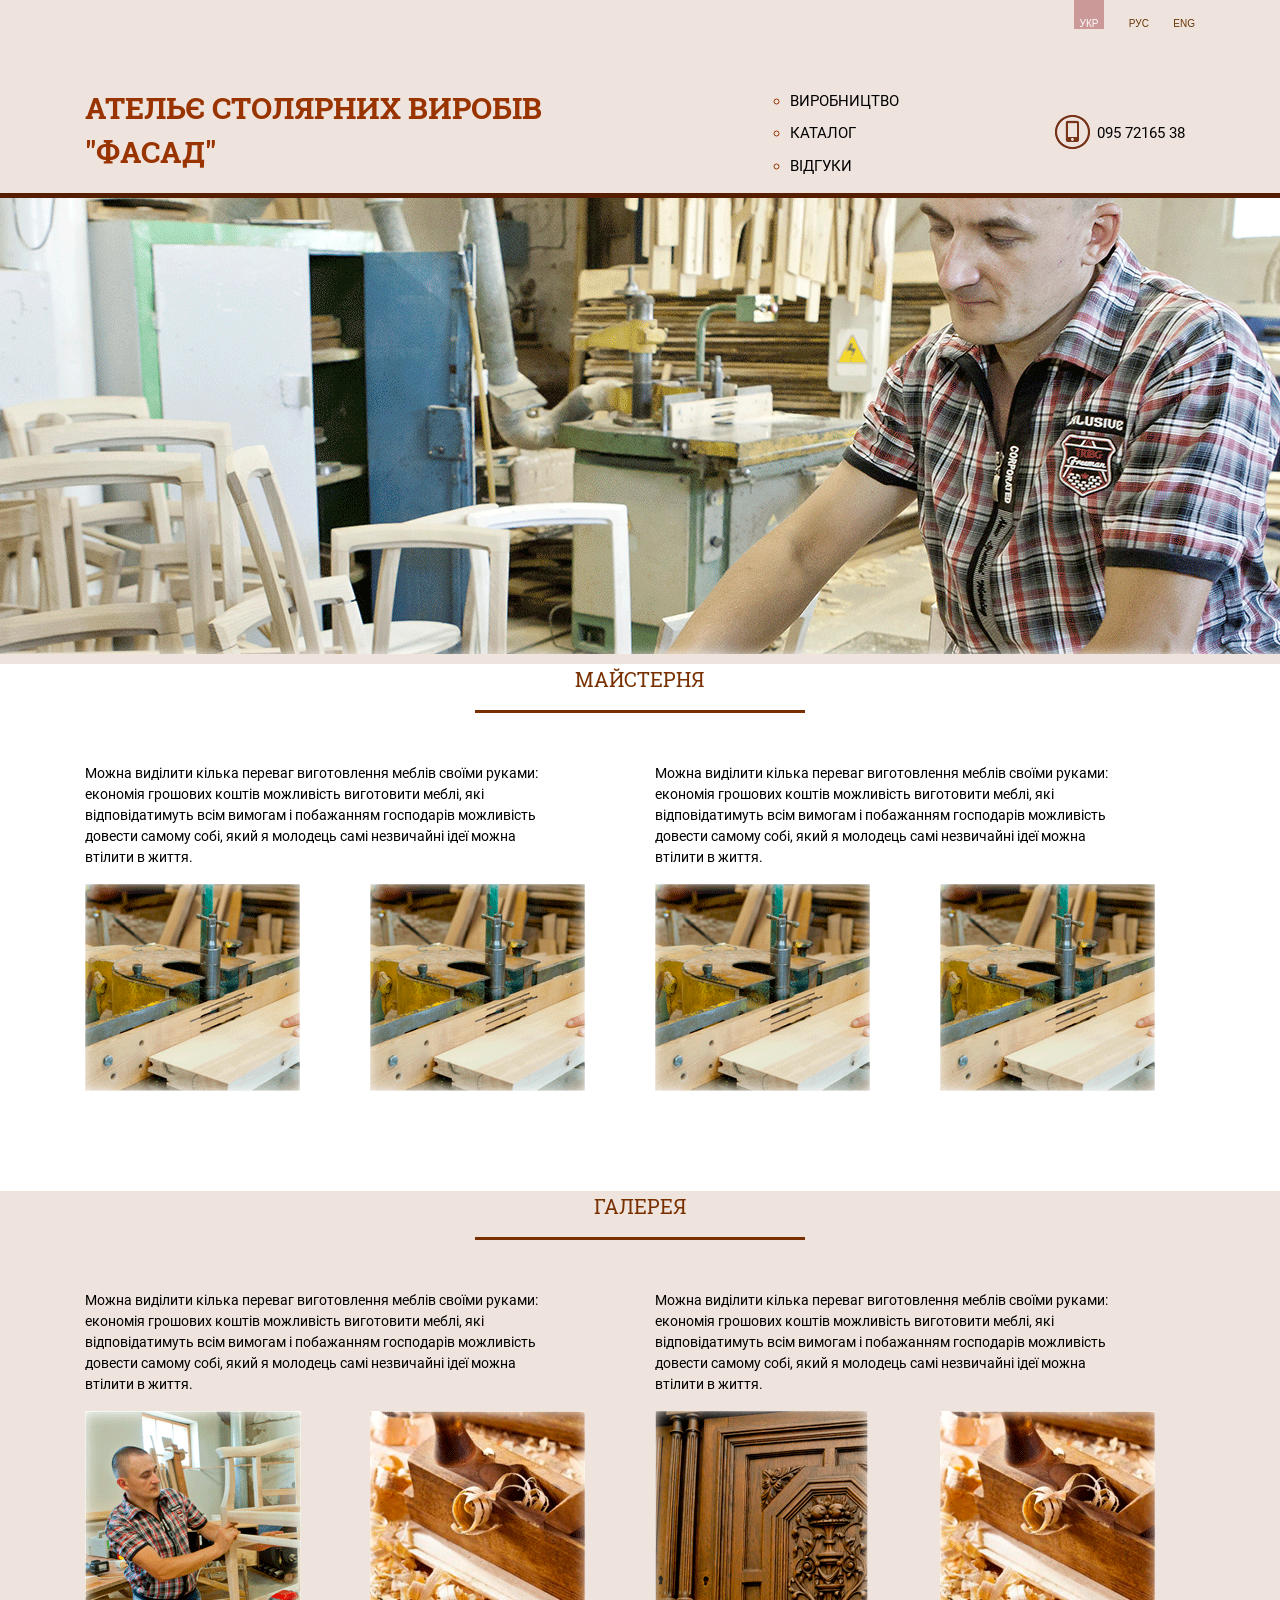
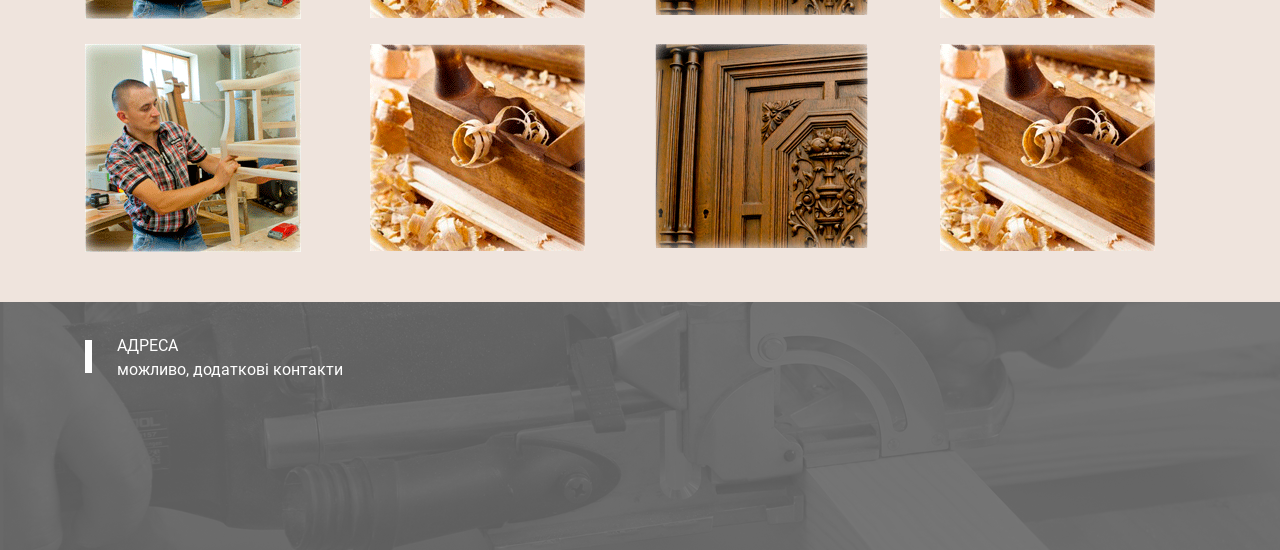
<file: web/index.html>
<!DOCTYPE html>
<html>
<head>
	<title></title>
	<meta charset="utf-8">
	<meta name="viewport" content="width=device-width, initial-scale=1">		
	<link rel="stylesheet" type="text/css" href="css/main.css">
	<link rel="stylesheet" type="text/css" href="css/bootstrap.min.css">

</head>
<body>
<!-- HEADER -->
<!-- LANGUAGE -->
<div class="container">
	<div class="row">
	<div class="col">
		<div class="link">
			<a class="header_link active" href="#" > УКР</a>
			<a class="header_link" href="#"> РУС</a>
			<a class="header_link" href="#"> ENG</a>
		</div>
	</div>
	</div>
</div>
<!-- END -->
<div class="container">
	<div class="row">
			<a href="#" class="scrollup">Наверх</a>
		<div class="col-md-7 col-sm-12">
			<h1 class="header">АТЕЛЬЄ СТОЛЯРНИХ ВИРОБІВ</h1>
			<h1 class="header">"ФАСАД"</h1>
		</div>
		<div class="col-md-3 col-sm-12">
		<ul class="header">
			<li class="header"><a href=""><span>ВИРОБНИЦТВО</span></a></li>
			<li class="header"><a href=""><span>КАТАЛОГ</span></a></li>
			<li class="header"><a href=""><span>ВІДГУКИ</span></a></li>
		</ul>
		</div>
		<div class="col-md-2 col-sm-12">
			<div style="margin-top: 25px;margin-left: 20px;">
			<img src="img/phone.png" alt="phone">
			<p class="phone_header" style="margin-top: -19%;margin-left: 30%;">095 72165 38</p>
		</div>
	</div>
	</div>
</div>

<div style="background-color: #561e00;height: 5px;"></div>

<div class="header_big_f">

</div>
<div style="background-color: #fff;">
<p class="container text-center" style="font-size: 20px;font-family: RobotoSlab-Regular	;color:#793000;">МАЙСТЕРНЯ</p>
<div class="container text-center" style="background-color:#793000;width: 330px; height: 3px;margin-bottom: 50px;"></div>
<!-- END -->
<div class="container">
<div class="row">
<p class="col-md-6 col-sm-12" style="font-family: Roboto-Regular;font-size: 14px;color: #000">Можна виділити кілька переваг виготовлення меблів своїми руками:<br> економія грошових коштів можливість виготовити меблі, які<br> відповідатимуть всім вимогам і побажанням господарів можливість<br> довести самому собі, який я молодець самі незвичайні ідеї можна<br> втілити в життя.</p>
<p class="col-md-6 col-sm-12" style="font-family: Roboto-Regular;font-size: 14px;color: #000">Можна виділити кілька переваг виготовлення меблів своїми руками:<br> економія грошових коштів можливість виготовити меблі, які<br> відповідатимуть всім вимогам і побажанням господарів можливість<br> довести самому собі, який я молодець самі незвичайні ідеї можна<br> втілити в життя.</p>
</div>
</div>
<div class="container">
	<div class="row" >
		<div class="col-md-3 col-sm-12" style="margin-bottom: 100px">
			<img src="img/screen.png" alt="screen">
		</div>
		<div class="col-md-3 col-sm-12">
			<img src="img/screen.png" alt="screen">
		</div>
		<div class="col-md-3 col-sm-12">
			<img src="img/screen.png" alt="screen">
		</div>
		<div class="col-md-3 col-sm-12">
			<img src="img/screen.png" alt="screen">
		</div>
	</div>
</div>
</div>
<p class="container text-center" style="font-size: 20px;font-family: RobotoSlab-Regular	;color:#793000;">ГАЛЕРЕЯ</p>
<div class="container text-center" style="background-color:#793000;width: 330px; height: 3px;margin-bottom: 50px;"></div>
<div class="container">
<div class="row">
<p class="col-md-6 col-sm-12" style="font-family: Roboto-Regular;font-size: 14px;color: #000">Можна виділити кілька переваг виготовлення меблів своїми руками:<br> економія грошових коштів можливість виготовити меблі, які<br> відповідатимуть всім вимогам і побажанням господарів можливість<br> довести самому собі, який я молодець самі незвичайні ідеї можна<br> втілити в життя.</p>
<p class="col-md-6 col-sm-12" style="font-family: Roboto-Regular;font-size: 14px;color: #000">Можна виділити кілька переваг виготовлення меблів своїми руками:<br> економія грошових коштів можливість виготовити меблі, які<br> відповідатимуть всім вимогам і побажанням господарів можливість<br> довести самому собі, який я молодець самі незвичайні ідеї можна<br> втілити в життя.</p>
</div>
</div>
<div class="container">
	<div class="row" >
		<div class="col-md-3 col-sm-12" >
			<img src="img/g1.png" alt="screen">
		</div>
		<div class="col-md-3 col-sm-12">
			<img src="img/g2.png" alt="screen">
		</div>
		<div class="col-md-3 col-sm-12">
			<img src="img/g3.png" alt="screen">
		</div>
		<div class="col-md-3 col-sm-12">
			<img src="img/g2.png" alt="screen">
		</div>
	</div>
</div>
<div class="container" style="margin-top: 25px;margin-bottom: 50px;">
	<div class="row" >
		<div class="col-md-3 col-sm-12" >
			<img src="img/g1.png" alt="screen">
		</div>
		<div class="col-md-3 col-sm-12">
			<img src="img/g2.png" alt="screen">
		</div>
		<div class="col-md-3 col-sm-12">
			<img src="img/g3.png" alt="screen">
		</div>
		<div class="col-md-3 col-sm-12">
			<img src="img/g2.png" alt="screen">
		</div>
	</div>
</div>
<footer>
	<div class="footer">
		<div class="container">
	<div class="line">
		<img src="/web/img/line.png" height="33" width="7" />
	</div>
	<p style="position: absolute;margin-top:2.5%;margin-left: 2.5%;color: #fff;font-family:Roboto-Regular;font-size: 16px;">АДРЕСА <br>можливо, додаткові контакти</p>	
	</div>
	</div>
</footer>



			<!--   JS SCRIPT	-->
	<script src="js/jquery-3.3.1.min.js"></script>
    <script src="js/popper.min.js"></script>
    <script src="js/bootstrap.min.js"></script>
<script type="text/javascript">
	$(document).ready(function(){
	    $(window).scroll(function(){
    	    if (($(this).scrollTop() > 200) && (($(this).scrollTop() < 650)) ) {
        	    $('.scrollup').fadeIn();
        	} else {
            	$('.scrollup').fadeOut();
        	}
        	}); 
        	$('.scrollup').click(function(){
        	$("html, body").animate({ scrollTop: 0 }, 150);
        	return false;
    	});
  	});
</script>
		      <!--   END	-->
</body>
</html>
</file>
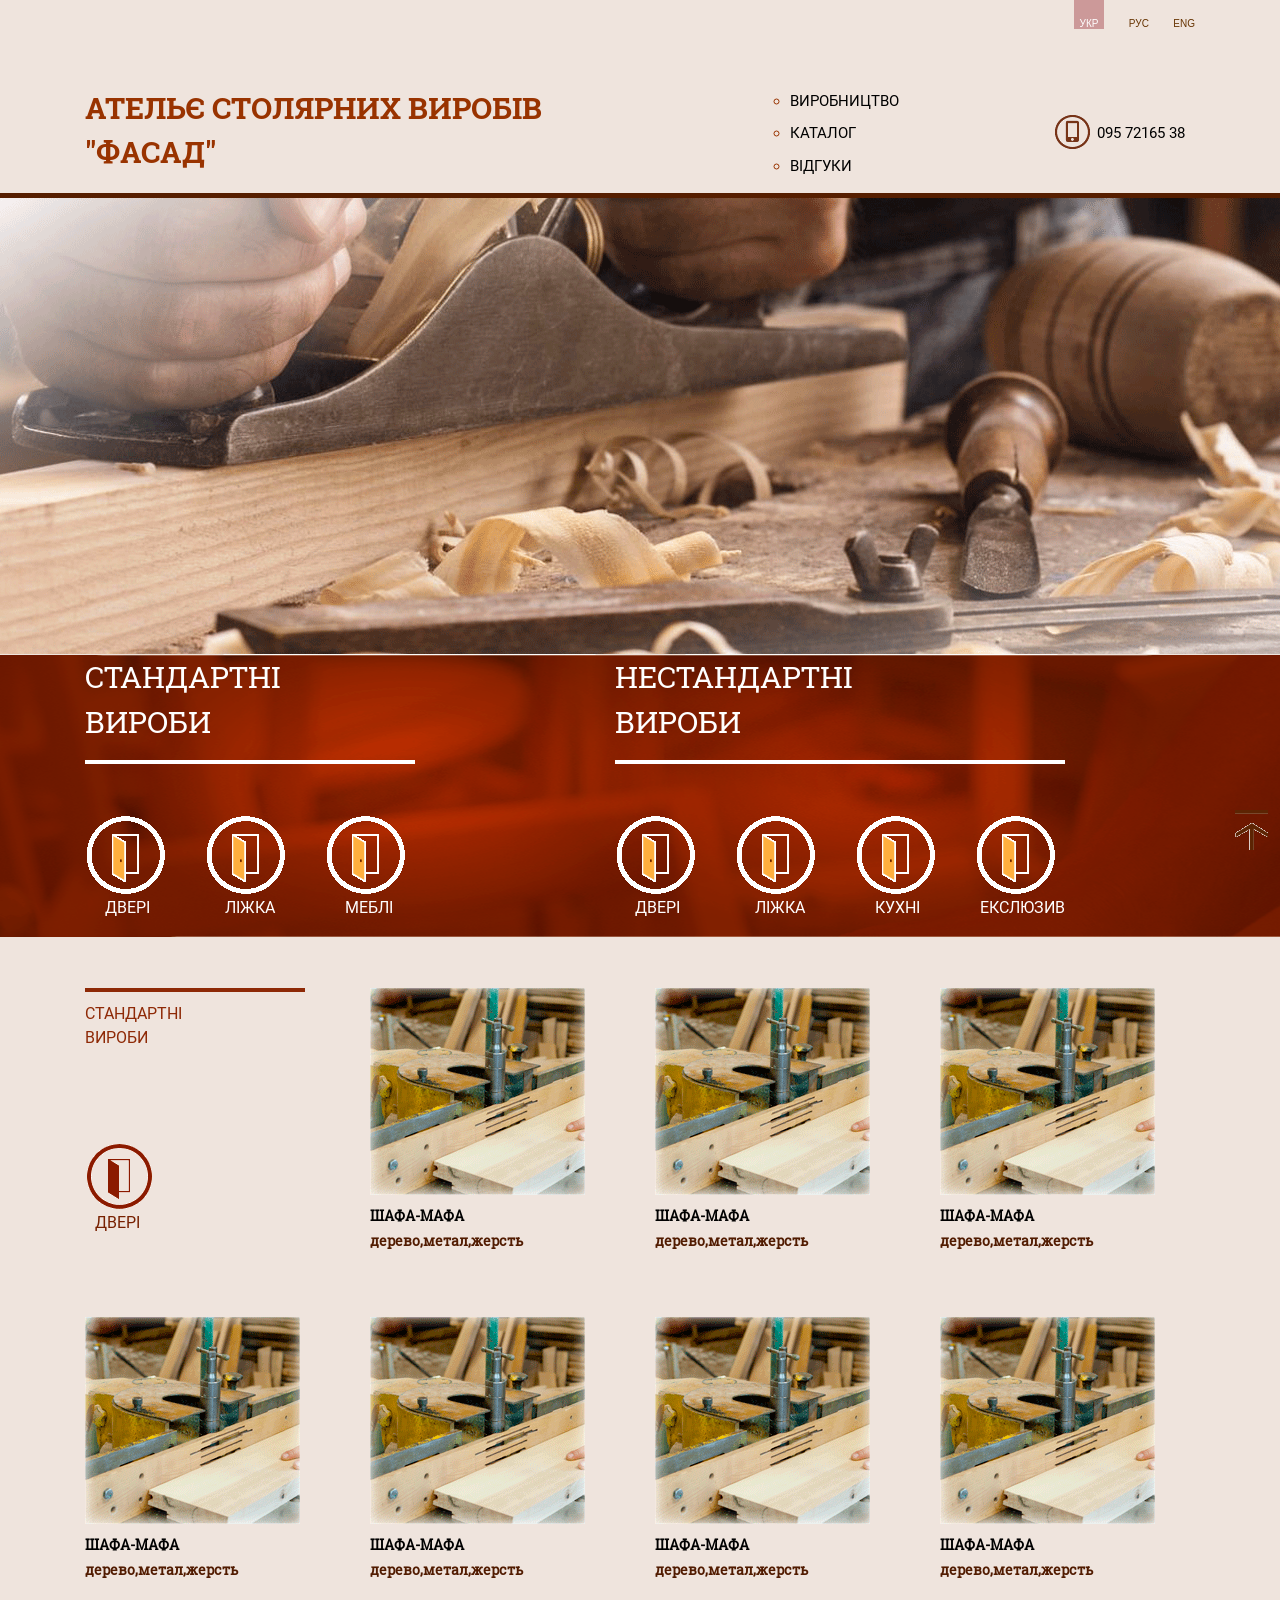
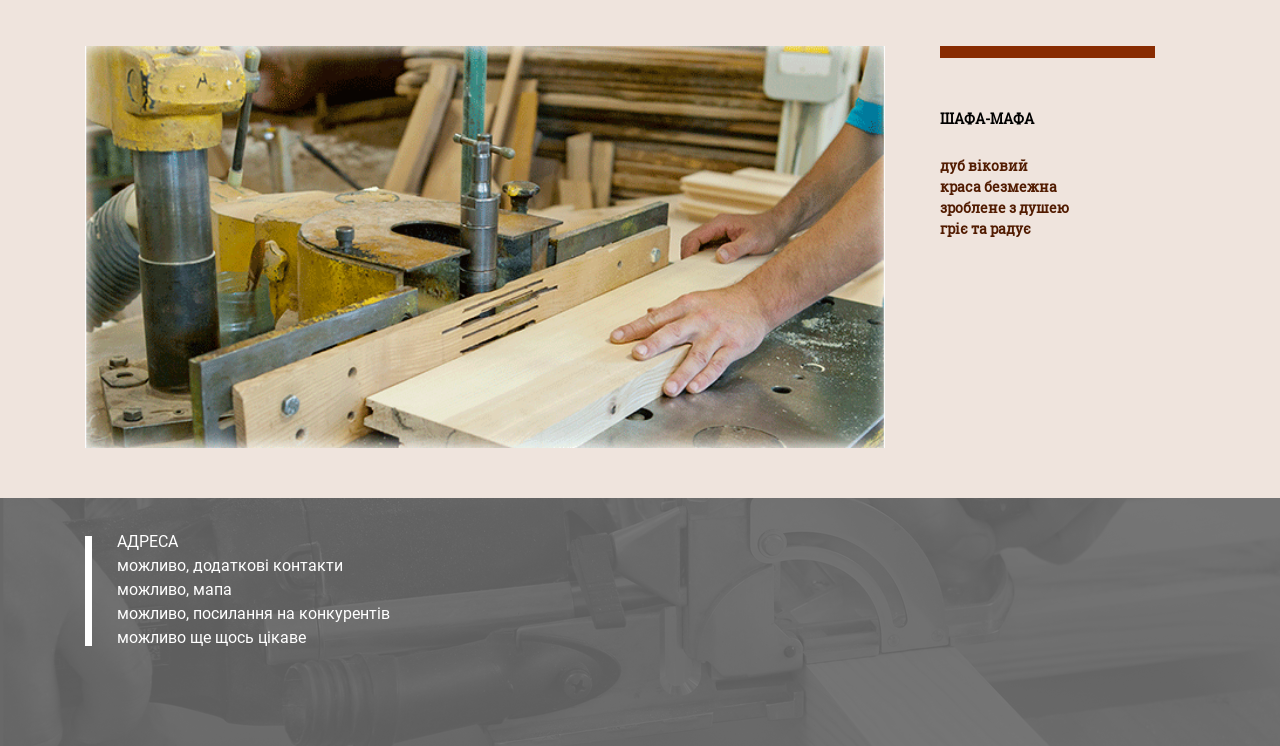
<file: web/fasad_back.html>
<!DOCTYPE html>
<html>
<head>
	<title></title>
	<meta charset="utf-8">
	<meta name="viewport" content="width=device-width, initial-scale=1">		
	<link rel="stylesheet" type="text/css" href="css/main.css">
	<link rel="stylesheet" type="text/css" href="css/bootstrap.min.css">

</head>
<body>
<!-- HEADER -->
<!-- LANGUAGE -->
<div class="container">
	<div class="row">
	<div class="col">
		<div class="link">
			<a class="header_link active" href="#" > УКР</a>
			<a class="header_link" href="#"> РУС</a>
			<a class="header_link" href="#"> ENG</a>
		</div>
	</div>
	</div>
</div>
<!-- END -->
<div class="container">
	<div class="row">
			<a href="#" class="scrollup">Наверх</a>
		<div class="col-md-7 col-sm-12">
			<h1 class="header">АТЕЛЬЄ СТОЛЯРНИХ ВИРОБІВ</h1>
			<h1 class="header">"ФАСАД"</h1>
		</div>
		<div class="col-md-3 col-sm-12">
		<ul class="header">
			<li class="header"><a href=""><span>ВИРОБНИЦТВО</span></a></li>
			<li class="header"><a href=""><span>КАТАЛОГ</span></a></li>
			<li class="header"><a href=""><span>ВІДГУКИ</span></a></li>
		</ul>
		</div>
		<div class="col-md-2 col-sm-12">
			<div style="margin-top: 25px;margin-left: 20px;">
			<img src="img/phone.png" alt="phone">
			<p class="phone_header" style="margin-top: -19%;margin-left: 30%;">095 72165 38</p>
		</div>
	</div>
	</div>
</div>

<div style="background-color: #561e00;height: 5px;"></div>

<div class="header_big">

</div>

<div class="page_1">
	<div class="container">
		<div class="row">
			<div class="col-md-offset-1 col-md-4">
				<p style="font-family: RobotoSlab-Regular;color:#fff;font-size: 30px;">СТАНДАРТНІ <br>ВИРОБИ</p>		
					<div class="text-center" style="background-color:#fff;width: 330px; height: 4px;margin-bottom: 50px;">
					</div>
					<div style="position: absolute;">
						<img src="img/st1.png" alt="">
						<p style="font-family: Roboto-Regular; font-size: 16px;color: #fff;margin-left: 20px;">ДВЕРІ</p>
					</div>
					<div style="position: absolute;margin-left:120px;">
						<img src="img/st1.png" alt="">
						<p style="font-family: Roboto-Regular; font-size: 16px;color: #fff; margin-left: 20px;">ЛІЖКА</p>
					</div>
					<div style="position: absolute;margin-left:240px;">
						<img src="img/st1.png" alt="">
						<p style="font-family: Roboto-Regular; font-size: 16px;color: #fff;margin-left: 20px;">МЕБЛІ</p>
					</div>
			</div>
			<div class="col-md-offset-1 col-md-4" style="margin-left: 150px;">
     			<p style="font-family: RobotoSlab-Regular;color:#fff;font-size: 30px;">НЕСТАНДАРТНІ<br> ВИРОБИ</p>
     				<div class="text-center" style="background-color:#fff;width: 450px; height: 4px;margin-bottom: 50px;">
     				</div>
     					<div style="position: absolute;margin-left:0px;">
     						<img src="img/st1.png" alt="">
     						<p style="font-family: Roboto-Regular; font-size: 16px;color: #fff; margin-left: 20px;">ДВЕРІ</p>
     					</div>
     					<div style="position: absolute;margin-left:120px;">
     						<img src="img/st1.png" alt="">
     						<p style="font-family: Roboto-Regular; font-size: 16px;color: #fff; margin-left: 20px;">ЛІЖКА</p>
     					</div>
     					<div style="position: absolute;margin-left:240px;">
     						<img src="img/st1.png" alt="">
     					<p style="font-family: Roboto-Regular; font-size: 16px;color: #fff;margin-left: 20px;">КУХНІ</p>
     					</div>
     					<div style="position: absolute;margin-left:360px;">
     					<img src="img/st1.png" alt="">
     					<p style="font-family: Roboto-Regular; font-size: 16px;color: #fff; margin-left: 5px;">ЕКСЛЮЗИВ</p>
     					</div>
			</div>
		</div>
	</div>
</div>

<!-- END -->
<div class="container" style="margin-top: 50px;">
	<div class="row">
		<div class="col-md-3">
			<div class="text-center" style="background-color:#8e2906;width: 220px; height: 4px;">
			 </div>
	 		<p style="font-family: Roboto-Regular;color:#8e2906;font-size: 16px;position: absolute;margin-top: 10px;">	СТАНДАРТНІ<br> ВИРОБИ</p>
	 		<div style="position: absolute;margin-top: 150px;">
				<img src="img/stblack.png" alt="dor">
				<p style="font-family: Roboto-Regular;color:#772000;font-size: 16px;margin-left: 10px;">ДВЕРІ</p>
			</div>
		</div>
		<div class="col-md-3">
			<img src="img/primer-maket.png" alt="mak">
			<p style="font-family: RobotoSlab-Regular;color:#000;font-size: 14px;position: absolute;margin-top: 10px; font-weight: 600;">ШАФА-МАФА</p>
			<p style="font-family: RobotoSlab-Regular;color:#511b00;font-size: 14px;margin-top: 35px; font-weight: 600;">дерево,метал,жерсть</p>
		</div>
		<div class="col-md-3">
			<img src="img/primer-maket.png" alt="mak">
			<p style="font-family: RobotoSlab-Regular;color:#000;font-size: 14px;position: absolute;margin-top: 10px; font-weight: 600;">ШАФА-МАФА</p>
			<p style="font-family: RobotoSlab-Regular;color:#511b00;font-size: 14px;margin-top: 35px; font-weight: 600;">дерево,метал,жерсть</p>
		</div>
		<div class="col-md-3">
			<img src="img/primer-maket.png" alt="mak">
			<p style="font-family: RobotoSlab-Regular;color:#000;font-size: 14px;position: absolute;margin-top: 10px; font-weight: 600;">ШАФА-МАФА</p>
			<p style="font-family: RobotoSlab-Regular;color:#511b00;font-size: 14px;margin-top: 35px; font-weight: 600;">дерево,метал,жерсть</p>
		</div>
	</div>
</div>
<div class="container" style="margin-top: 50px;">
	<div class="row">
		<div class="col-md-3">
			<img src="img/primer-maket.png" alt="mak">
			<p style="font-family: RobotoSlab-Regular;color:#000;font-size: 14px;position: absolute;margin-top: 10px; font-weight: 600;">ШАФА-МАФА</p>
			<p style="font-family: RobotoSlab-Regular;color:#511b00;font-size: 14px;margin-top: 35px; font-weight: 600;">дерево,метал,жерсть</p>
		</div>
		<div class="col-md-3">
			<img src="img/primer-maket.png" alt="mak">
			<p style="font-family: RobotoSlab-Regular;color:#000;font-size: 14px;position: absolute;margin-top: 10px; font-weight: 600;">ШАФА-МАФА</p>
			<p style="font-family: RobotoSlab-Regular;color:#511b00;font-size: 14px;margin-top: 35px; font-weight: 600;">дерево,метал,жерсть</p>
		</div>
		<div class="col-md-3">
			<img src="img/primer-maket.png" alt="mak">
			<p style="font-family: RobotoSlab-Regular;color:#000;font-size: 14px;position: absolute;margin-top: 10px; font-weight: 600;">ШАФА-МАФА</p>
			<p style="font-family: RobotoSlab-Regular;color:#511b00;font-size: 14px;margin-top: 35px; font-weight: 600;">дерево,метал,жерсть</p>
		</div>
		<div class="col-md-3">
			<img src="img/primer-maket.png" alt="mak">
			<p style="font-family: RobotoSlab-Regular;color:#000;font-size: 14px;position: absolute;margin-top: 10px; font-weight: 600;">ШАФА-МАФА</p>
			<p style="font-family: RobotoSlab-Regular;color:#511b00;font-size: 14px;margin-top: 35px; font-weight: 600;">дерево,метал,жерсть</p>
		</div>
	</div>
</div>
<div class="container" style="margin-top: 50px;">
	<div class="row">
		<div class="col-md-9">
			<img src="img/backf.png" alt="back" width="800">
		</div>
		<div class="col-md-3">
			<div class="text-center" style="background-color:#882b01;width: 215px; height: 12px;margin-bottom: 50px;">
			</div>
				<p style="font-family: RobotoSlab-Regular;color:#000;font-size: 14px;font-weight: 600;">ШАФА-МАФА</p>
				<p style="font-family: RobotoSlab-Regular;color:#511b00;font-size: 14px;position: absolute;margin-top: 10px; font-weight: 600;">дуб віковий<br>краса безмежна<br>зроблене з душею<br>гріє та радує</p>
		</div>
	</div>
</div>

<div class="container" style="margin-top: 50px;">
</div>




		
	<div class="footer">
		<div class="container">
	<div class="line">
		<img src="/web/img/line.png" height="110" />
	</div>
	<p style="position: absolute;margin-top:2.5%;margin-left: 2.5%;color: #fff;font-family:Roboto-Regular;font-size: 16px;">АДРЕСА <br>можливо, додаткові контакти <br>можливо, мапа <br>можливо, посилання на конкурентів<br>можливо ще щось цікаве</p>	
	</div>
	</div>
	
			<!--   JS SCRIPT	-->
	<script src="js/jquery-3.3.1.min.js"></script>
    <script src="js/popper.min.js"></script>
    <script src="js/bootstrap.min.js"></script>
<script type="text/javascript">
	$(document).ready(function(){
	    $(window).scroll(function(){
    	    if ($(this).scrollTop() > 200 ) {
        	    $('.scrollup').fadeIn();
        	} else {
            	$('.scrollup').fadeOut();
        	}
        	}); 
        	$('.scrollup').click(function(){
        	$("html, body").animate({ scrollTop: 0 }, 150);
        	return false;
    	});
  	});
</script>
		      <!--   END	-->
</body>
</html>
</file>
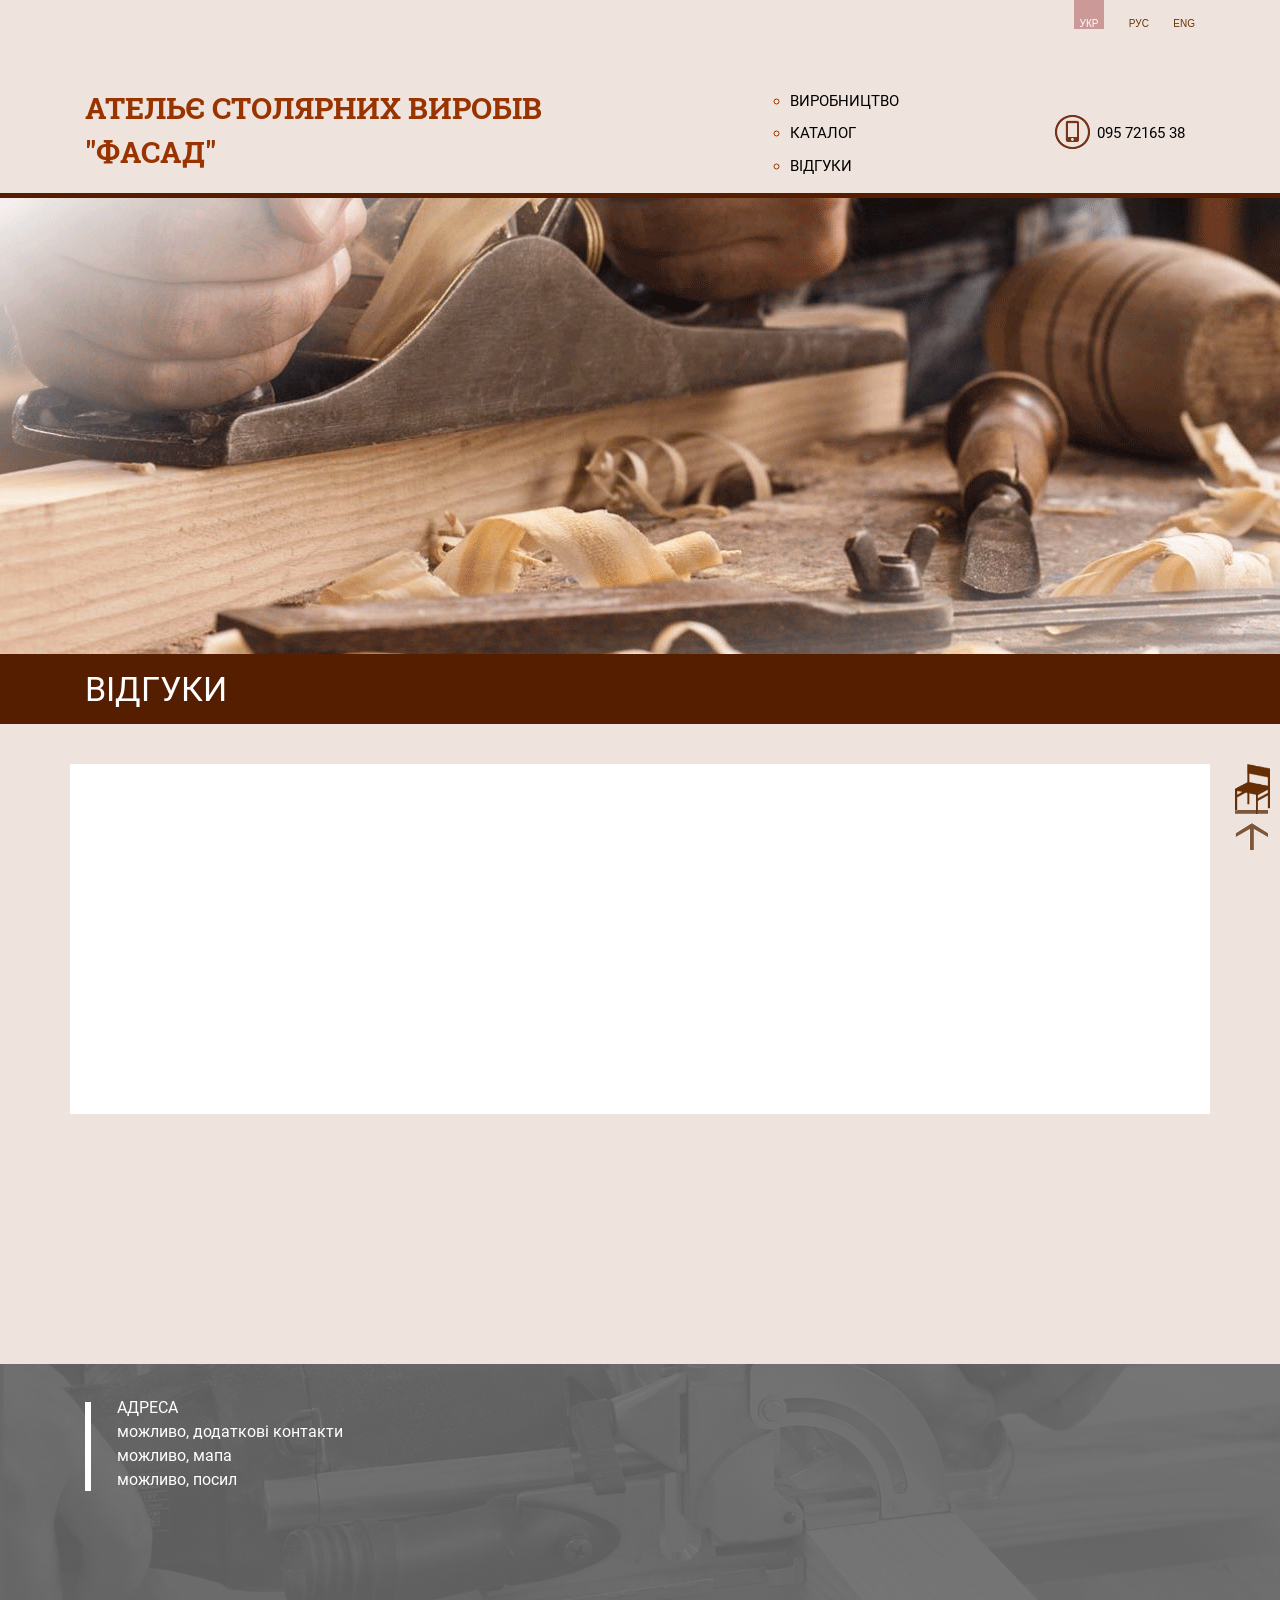
<file: web/fasad_product.html>
<!DOCTYPE html>
<html>
<head>
	<title></title>
	<meta charset="utf-8">
	<meta name="viewport" content="width=device-width, initial-scale=1">		
	<link rel="stylesheet" type="text/css" href="css/main.css">
	<link rel="stylesheet" type="text/css" href="css/bootstrap.min.css">

</head>
<body>
<!-- HEADER -->
<!-- LANGUAGE -->
<div class="container">
	<div class="row">
	<div class="col">
		<div class="link">
			<a class="header_link active" href="#" > УКР</a>
			<a class="header_link" href="#"> РУС</a>
			<a class="header_link" href="#"> ENG</a>
		</div>
	</div>
	</div>
</div>
<!-- END -->
<div class="container">
	<div class="row">
			<a href="#" class="scrollup">Наверх</a>
		<div class="col-md-7 col-sm-12">
			<h1 class="header">АТЕЛЬЄ СТОЛЯРНИХ ВИРОБІВ</h1>
			<h1 class="header">"ФАСАД"</h1>
		</div>
		<div class="col-md-3 col-sm-12">
		<ul class="header">
			<li class="header"><a href=""><span>ВИРОБНИЦТВО</span></a></li>
			<li class="header"><a href=""><span>КАТАЛОГ</span></a></li>
			<li class="header"><a href=""><span>ВІДГУКИ</span></a></li>
		</ul>
		</div>
		<div class="col-md-2 col-sm-12">
			<div style="margin-top: 25px;margin-left: 20px;">
			<img src="img/phone.png" alt="phone">
			<p class="phone_header" style="margin-top: -19%;margin-left: 30%;">095 72165 38</p>
		</div>
	</div>
	</div>
</div>

<div style="background-color: #561e00;height: 5px;"></div>
<div class="header_1">
<div class="header_big">

</div>
<p class="container" style="font-size: 34px;font-family: Roboto-Regular	;color:#fff;">ВІДГУКИ</p>
</div>
<!-- END -->

<div class="table" >
	<img src="img/table.png" alt="table" style="position:relative;float:right; margin-top: 40px;width: 35px;height: 50px;margin-right: 10px;">
</div>
<div class="container" style="margin-top: 40px;">
	<div class="row" style="background-color: #fff;height:350px;">
	
	</div>
</div>

<div class="container" style="margin-top: 250px;">
</div>




<footer>

	<div class="footer">
		<div class="container">
	<div class="line">
		<img src="/web/img/line.png" />
	</div>
	<p style="position: absolute;margin-top:2.5%;margin-left: 2.5%;color: #fff;font-family:Roboto-Regular;font-size: 16px;">АДРЕСА <br>можливо, додаткові контакти <br>можливо, мапа <br>можливо, посил</p>	
	</div>
	</div>
</footer>



			<!--   JS SCRIPT	-->
	<script src="js/jquery-3.3.1.min.js"></script>
    <script src="js/popper.min.js"></script>
    <script src="js/bootstrap.min.js"></script>
<script type="text/javascript">
	$(document).ready(function(){
	    $(window).scroll(function(){
    	    if (($(this).scrollTop() > 200) && (($(this).scrollTop() < 850)) ) {
        	    $('.scrollup').fadeIn();
        	} else {
            	$('.scrollup').fadeOut();
        	}
        	}); 
        	$('.scrollup').click(function(){
        	$("html, body").animate({ scrollTop: 0 }, 150);
        	return false;
    	});
  	});
</script>
		      <!--   END	-->
</body>
</html>
</file>
<file: web/css/main.css>
a.header_link:hover{
	color:#663300;
}
a.header_link.active{
	background:#cc9999;
	padding-left:6px;
	padding-right:6px;
	color:#fff;
}
a.header_link{
	font-size:10px;
	margin-left: 20px;
	padding-top:30px;
	font-family: "Arial";
}

@font-face{
	font-family: 'RobotoSlab-Bold';
	src: url('/web/fonts/RobotoSlab-Bold.ttf');
}
@font-face{
	font-family: 'Roboto-Regular';
	src: url('/web/fonts/Roboto-Regular.ttf');
}

@font-face{
	font-family: 'RobotoSlab-Regular';
	src: url('/web/fonts/RobotoSlab-Regular.ttf');
}

h1.header{
	font-size:30px ;
	color:#993300 ;
	font-family: RobotoSlab-Bold ;
}
ul.header{
	margin-top: -10px;
	font-size:12px ;
	color:#000 ;

	font-family: Roboto-Regular ;

}
li{
	color:#993300;
	list-style:circle;
	font-size:15px;
}
li:before{
	list-style: none;

	
}
li span{
	color:#000;
}
li.header{

	margin-top: 10px;
}
.phone_header{
	font-size:15px ;
	color:#000 ;
	font-family: Roboto-Regular	;
	margin-top: -17%;
	margin-left: 30%;
}	
.link{
	position:relative; float: right;margin-top: 10px;padding-bottom: 5%;
}
.header_big{	
  height: 456px;
  margin-bottom: 10px;
	background-repeat: no-repeat;
	background-position: center;
	display: block;
  background-image: url('/web/img/1.png');
}
.header_big_f{	
  height: 456px;
  display: block;
  margin-bottom: 10px;
  background: url('/web/img/fon.png') no-repeat center bottom;

}
.page_1{
	height: 284px;
  	display: block;
  	margin-top: -10px;
  	background: url('/web/img/after1.png') no-repeat center bottom;

}
.header_1{
	height:526px;
	background-color: #561e00;
}
.footer{
     height: 248px;
	 display: block;
     background-repeat: no-repeat;
     background-image: url('/web/img/2.png');
}
.line{
	height:100px;
	position: absolute;
	margin-top: 3%;
	}
.scrollup{
    width:35px;
    height:40px;
    opacity:0.9;
    position:fixed;
    bottom:50px;
    right:10px;
    display:none;
    text-indent:-9999px;
    background: url('/web/img/top.png') no-repeat;
}
</file>
